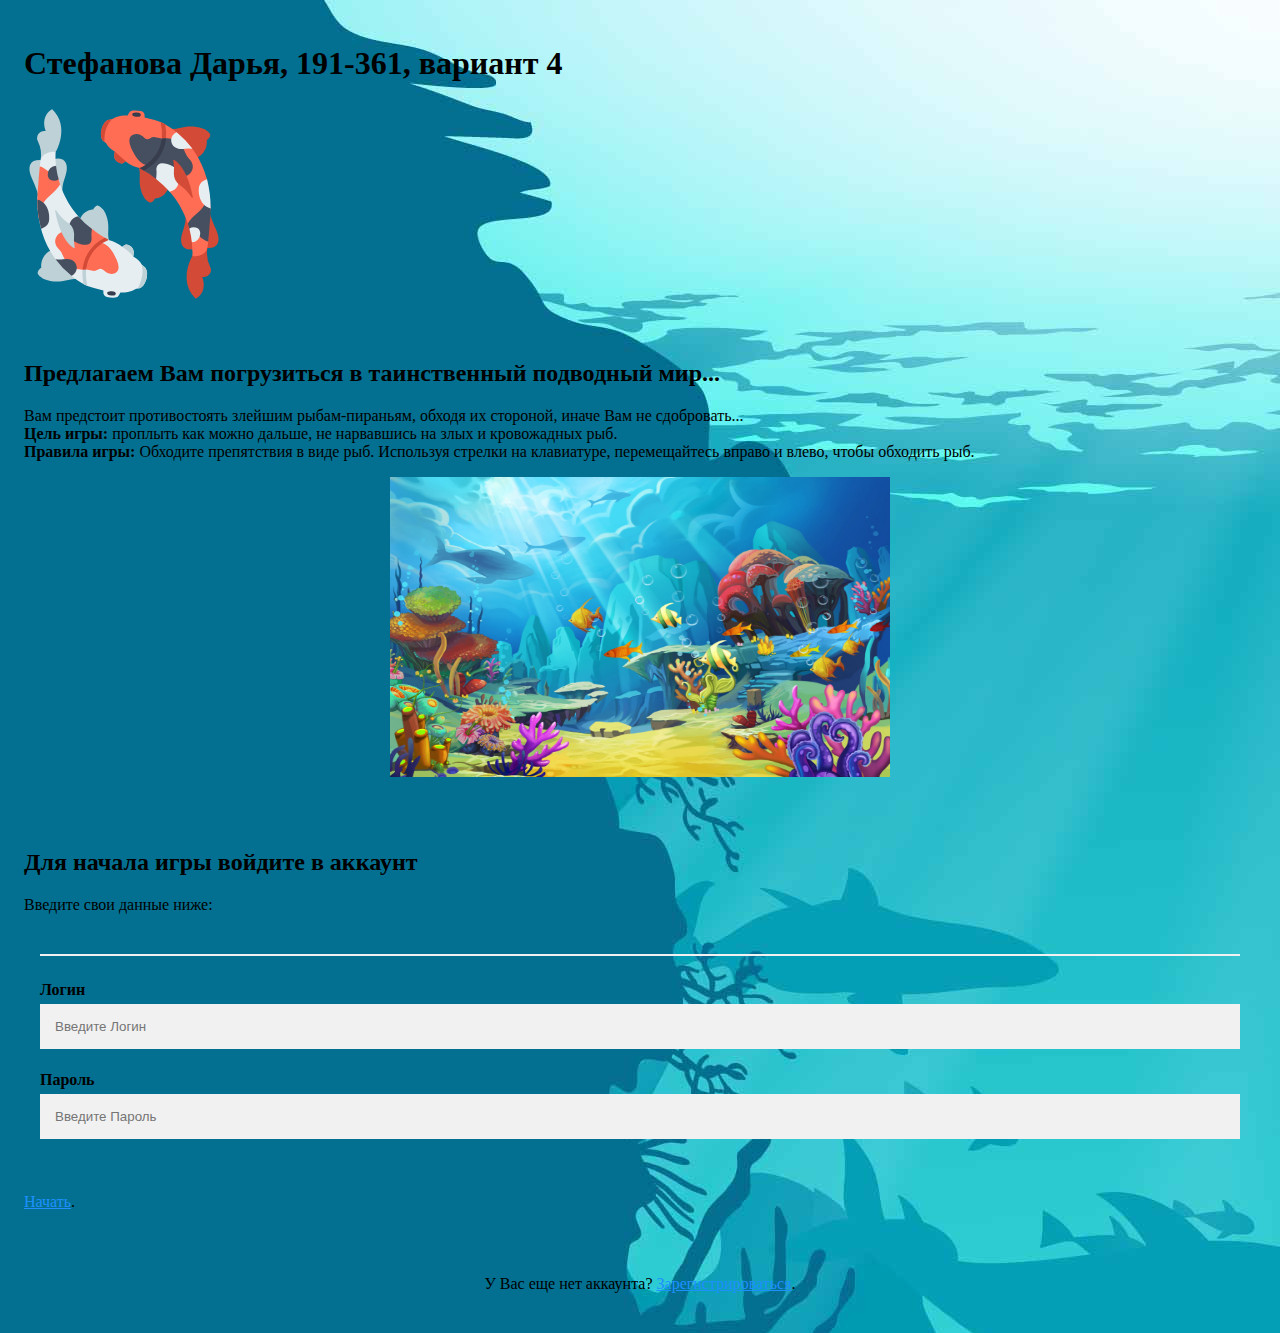
<file: 191-361-StefanovaDK/index.html>
<!doctype html>
<html lang="ru">
<head>
    <meta charset="utf-8">
    <meta name="viewport" content="width=device-width, initial-scale=1, shrink-to-fit=no">
    <link rel="stylesheet" href="index_style.css">
    <title>РК1</title>
</head>
<body background="images/background.jpg">
    <div class="container">
        <div class="page-header">
            <h1>Стефанова Дарья, 191-361, вариант 4</h1>
</div><div class="shake-slow">
          <object type="image/svg+xml" data="logo.svg"  style: "width="350" height="200 align: center">
             Тут должна была быть картинка, но похоже Ваш браузер ее не поддерживает :(
          </object>

    </div></div>
    <div class="container">
        <h2>Предлагаем Вам погрузиться в таинственный подводный мир...</h2>
        <p>Вам предстоит противостоять злейшим рыбам-пираньям, обходя их стороной, иначе Вам не сдобровать...<br><b>Цель игры:</b> проплыть как можно дальше,
не нарвавшись на злых и кровожадных рыб.<br> <b>Правила игры:</b> Обходите препятствия в виде рыб. Используя стрелки на клавиатуре, перемещайтесь вправо и влево, чтобы 
обходить рыб.</p>
        <p style="text-align: center;"><img  style="text-align: center" src="images/picture.jpg" width="500" height="300"></p>
    </div>

    <div class="container">
        <h2>Для начала игры войдите в аккаунт</h2>
        <p>Введите свои данные ниже: </p>
        <form action="action_page.php">
  <div class="container">
    <hr>
    <label for="login"><b>Логин</b></label>
    <input type="text" placeholder="Введите Логин" name="login" required>
   
    <label for="psw"><b>Пароль</b></label>
    <input type="text" placeholder="Введите Пароль" name="psw" required>
    </div>
<p><a href="game.html">Начать</a>.</p>
  </div>
<div class="container signup">
    <p>У Вас еще нет аккаунта? <a href="form.html">Зарегистрироваться</a>.</p>
  </div>
</form>
</body>
</html>
</file>
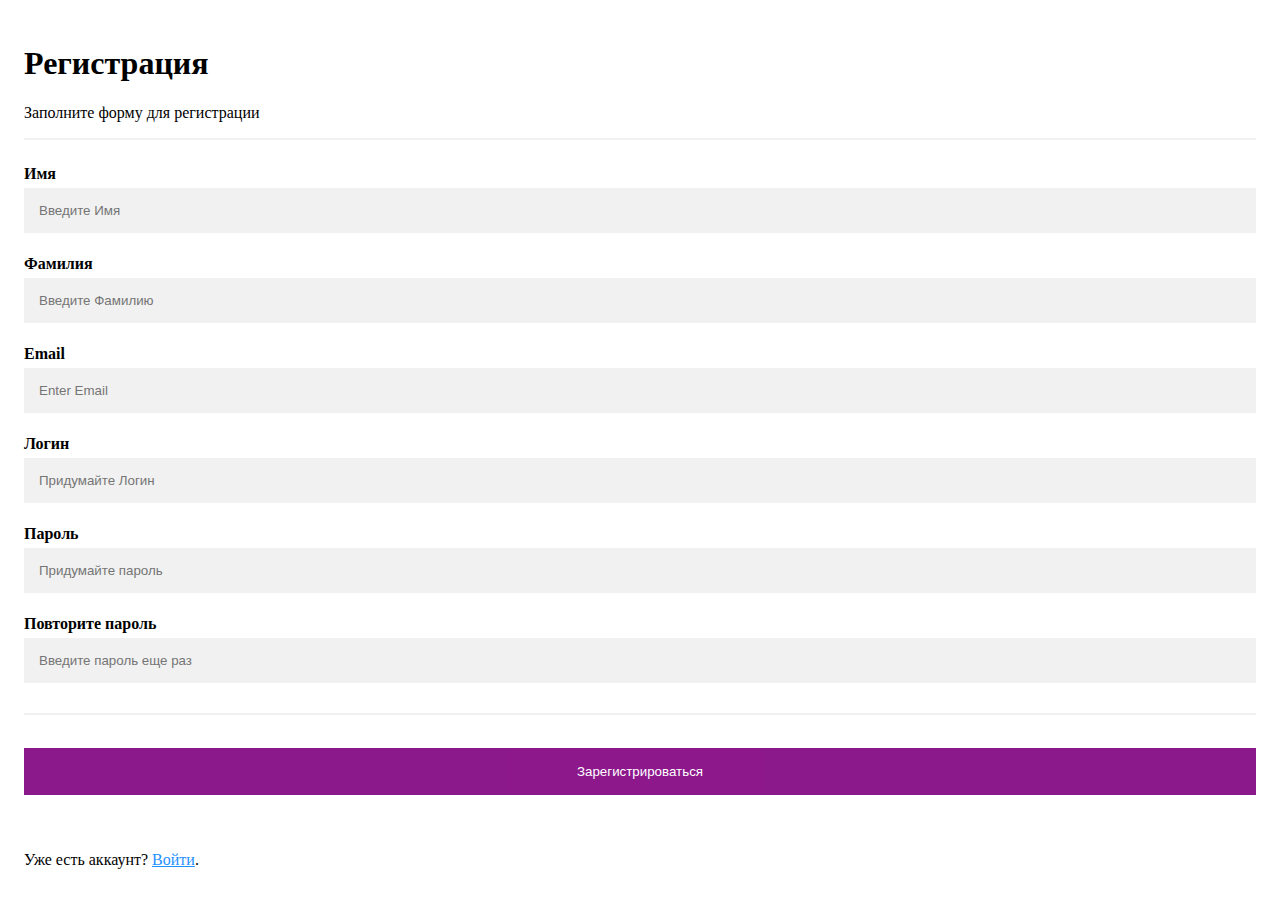
<file: 191-361-StefanovaDK/form.html>
<!DOCTYPE html>
<html>
	<head>
		<title>Регистрация</title>
		<link rel="stylesheet" href="form_style.css">
	</head>
	<body>
<form action="action_page.php">
  <div class="container">
    <h1>Регистрация</h1>
    <p>Заполните форму для регистрации</p>
    <hr>
    <label for="name"><b>Имя</b></label>
    <input type="text" placeholder="Введите Имя" name="name" required>
   
    <label for="surname"><b>Фамилия</b></label>
    <input type="text" placeholder="Введите Фамилию" name="surname" required>
 
    <label for="email"><b>Email</b></label>
    <input type="text" placeholder="Enter Email" name="email" required>

    <label for="login"><b>Логин</b></label>
    <input type="text" placeholder="Придумайте Логин" name="login" required>

    <label for="psw"><b>Пароль</b></label>
    <input type="password" placeholder="Придумайте пароль" name="psw" required>

    <label for="psw-repeat"><b>Повторите пароль</b></label>
    <input type="password" placeholder="Введите пароль еще раз" name="psw-repeat" required>
    <hr>

    <button type="submit" class="registerbtn">Зарегистрироваться</button>
  </div>

  <div class="container">
    <p>Уже есть аккаунт? <a href="index.html">Войти</a>.</p>
  </div>
</form>
	</body>
</html>
</file>
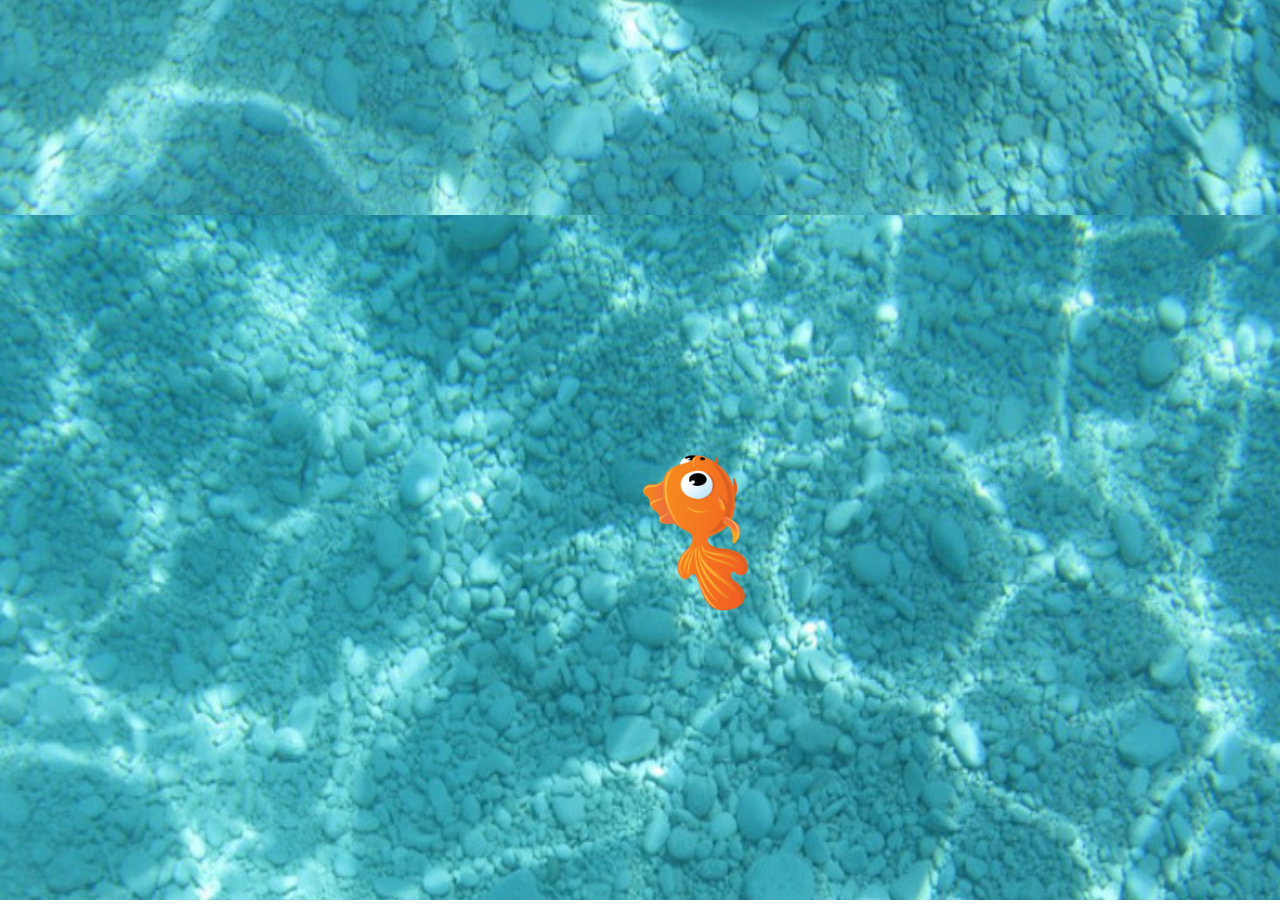
<file: 191-361-StefanovaDK/game.html>
<!DOCTYPE html>
<html>
    <head>
        <title>JS Game</title>
        <link rel="stylesheet" href="style.css">
        <meta charset="utf-8">
    </head>
    <body>
        <div class="wrapper">
            <canvas width="0" height="0" class="canvas" id="canvas">Ваш браузер не поддерживает JavaScript и HTML5!</canvas>
        </div>
        <script src="game.js"></script>
    </body>
</html>
</file>
<file: 191-361-StefanovaDK/index_style.css>
.shake-slow {
  display: inherit;
  transform-origin: center center; 
}

.shake-freeze,
.shake-constant.shake-constant--hover:hover,
.shake-trigger:hover .shake-constant.shake-constant--hover {
  animation-play-state: paused; }

.shake-freeze:hover,
.shake-trigger:hover .shake-freeze, .shake-slow:hover,
.shake-trigger:hover .shake-slow {
  animation-play-state: running; }

@keyframes shake-slow {
  2% {
    transform: translate(2px, 1px) rotate(-0.5deg); }
  4% {
    transform: translate(-5px, -9px) rotate(-2.5deg); }
  6% {
    transform: translate(5px, 3px) rotate(2.5deg); }
  8% {
    transform: translate(5px, 4px) rotate(1.5deg); }
  10% {
    transform: translate(-4px, -8px) rotate(-0.5deg); }
  12% {
    transform: translate(-2px, -9px) rotate(1.5deg); }
  14% {
    transform: translate(0px, 6px) rotate(3.5deg); }
  16% {
    transform: translate(8px, 2px) rotate(2.5deg); }
  18% {
    transform: translate(-4px, -1px) rotate(1.5deg); }
  20% {
    transform: translate(10px, 2px) rotate(-2.5deg); }
  22% {
    transform: translate(-2px, -4px) rotate(1.5deg); }
  24% {
    transform: translate(-8px, 5px) rotate(-0.5deg); }
  26% {
    transform: translate(-3px, -5px) rotate(3.5deg); }
  28% {
    transform: translate(6px, 2px) rotate(2.5deg); }
  30% {
    transform: translate(-5px, -2px) rotate(2.5deg); }
  32% {
    transform: translate(5px, -6px) rotate(-2.5deg); }
  34% {
    transform: translate(5px, -7px) rotate(-1.5deg); }
  36% {
    transform: translate(3px, -9px) rotate(0.5deg); }
  38% {
    transform: translate(6px, -2px) rotate(-0.5deg); }
  40% {
    transform: translate(-4px, -2px) rotate(0.5deg); }
  42% {
    transform: translate(7px, -8px) rotate(1.5deg); }
  44% {
    transform: translate(-4px, 10px) rotate(-1.5deg); }
  46% {
    transform: translate(-3px, 8px) rotate(-1.5deg); }
  48% {
    transform: translate(3px, 6px) rotate(-0.5deg); }
  50% {
    transform: translate(4px, -1px) rotate(-2.5deg); }
  52% {
    transform: translate(1px, 5px) rotate(-0.5deg); }
  54% {
    transform: translate(-3px, 7px) rotate(-2.5deg); }
  56% {
    transform: translate(3px, 3px) rotate(-2.5deg); }
  58% {
    transform: translate(-8px, -5px) rotate(-1.5deg); }
  60% {
    transform: translate(1px, -9px) rotate(3.5deg); }
  62% {
    transform: translate(0px, -3px) rotate(-0.5deg); }
  64% {
    transform: translate(4px, 2px) rotate(2.5deg); }
  66% {
    transform: translate(4px, 10px) rotate(1.5deg); }
  68% {
    transform: translate(1px, 2px) rotate(-2.5deg); }
  70% {
    transform: translate(-9px, 10px) rotate(0.5deg); }
  72% {
    transform: translate(-5px, -8px) rotate(0.5deg); }
  74% {
    transform: translate(-3px, -8px) rotate(3.5deg); }
  76% {
    transform: translate(-1px, 8px) rotate(3.5deg); }
  78% {
    transform: translate(-5px, -4px) rotate(0.5deg); }
  80% {
    transform: translate(-6px, 1px) rotate(1.5deg); }
  82% {
    transform: translate(-5px, -7px) rotate(1.5deg); }
  84% {
    transform: translate(1px, -6px) rotate(-0.5deg); }
  86% {
    transform: translate(-8px, -4px) rotate(3.5deg); }
  88% {
    transform: translate(-6px, 7px) rotate(-1.5deg); }
  90% {
    transform: translate(9px, 6px) rotate(-2.5deg); }
  92% {
    transform: translate(9px, -8px) rotate(3.5deg); }
  94% {
    transform: translate(3px, 3px) rotate(2.5deg); }
  96% {
    transform: translate(-6px, -7px) rotate(2.5deg); }
  98% {
    transform: translate(5px, -2px) rotate(-0.5deg); }
  0%, 100% {
    transform: translate(0, 0) rotate(0); } }

.shake-slow:hover,
.shake-trigger:hover .shake-slow, .shake-slow.shake-freeze, .shake-slow.shake-constant {
  animation-name: shake-slow;
  animation-duration: 5s;
  animation-timing-function: ease-in-out;
  animation-iteration-count: infinite; 
}

* {box-sizing: border-box}

.container {
  padding: 16px;
}

input[type=text], input[type=password] {
  width: 100%;
  padding: 15px;
  margin: 5px 0 22px 0;
  display: inline-block;
  border: none;
  background: #f1f1f1;
}

input[type=text]:focus, input[type=password]:focus {
  background-color: #ddd;
  outline: none;
}

hr {
  border: 1px solid #f1f1f1;
  margin-bottom: 25px;
}

.registerbtn {
  background-color: purple;
  color: white;
  padding: 16px 20px;
  margin: 8px 0;
  border: none;
  cursor: pointer;
  width: 100%;
  opacity: 0.9;
}

.startbtn:hover {
  opacity:1;
}

a {
  color: dodgerblue;
}

.signup {
  background-color: ffffff;
  text-align: center;
}
</file>
<file: 191-361-StefanovaDK/form_style.css>
* {box-sizing: border-box}

.container {
  padding: 16px;
}

input[type=text], input[type=password] {
  width: 100%;
  padding: 15px;
  margin: 5px 0 22px 0;
  display: inline-block;
  border: none;
  background: #f1f1f1;
}

input[type=text]:focus, input[type=password]:focus {
  background-color: #ddd;
  outline: none;
}

hr {
  border: 1px solid #f1f1f1;
  margin-bottom: 25px;
}

.registerbtn {
  background-color: purple;
  color: white;
  padding: 16px 20px;
  margin: 8px 0;
  border: none;
  cursor: pointer;
  width: 100%;
  opacity: 0.9;
}

.registerbtn:hover {
  opacity:1;
}

a {
  color: dodgerblue;
}

.signin {
  background-color: #f1f1f1;
  text-align: center;
}
</file>
<file: 191-361-StefanovaDK/style.css>
body, html
{
	width: 100%;
	height: 100%;
	padding: 0px;
	margin: 0px;
	overflow: hidden;
}

.wrapper
{
	width: 100%;
	height: 100%;
}

.canvas
{
	width: 100%;
	height: 100%;
	background: #000;
}
</file>
